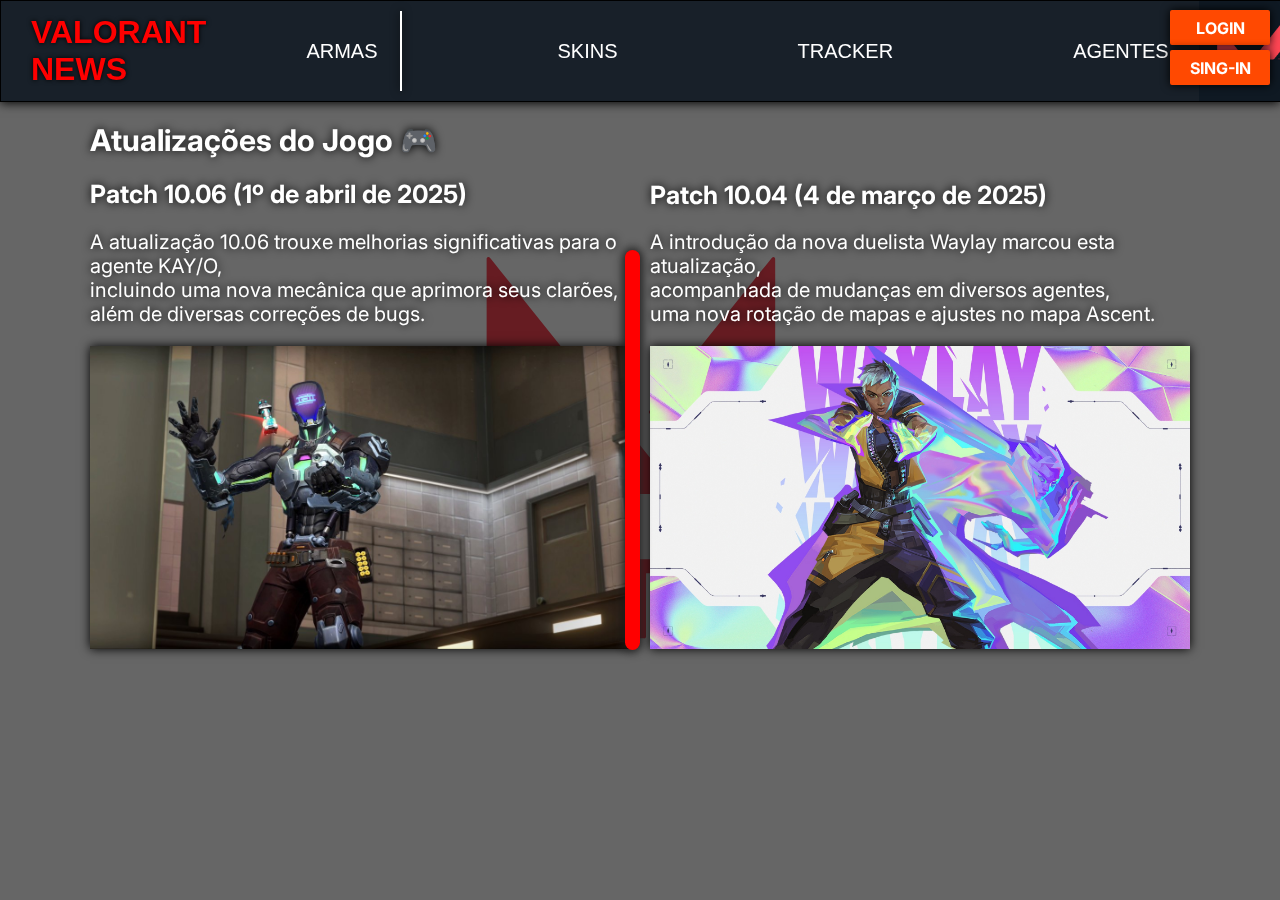
<file: index.html>
<!DOCTYPE html>
<html lang="pt-br">
<head>
    <meta charset="UTF-8">
    <meta name="viewport" content="width=device-width, initial-scale=1.0">
    <title>AULA 1</title>
    <link rel="stylesheet" href="css/reset.css">
    <link rel="stylesheet" href="css/style.css">
    <link rel="stylesheet" href="css/header.css">
    <link rel="stylesheet" href="css/logn-sing.css">
    <link rel="stylesheet" href="css/links.css">
    <link rel="stylesheet" href="css/conteudo-1.css">
    <link rel="stylesheet" href="css/conteudo-2.css">


                 <!-- medias-->
    <link rel="stylesheet" href="css/media/style.css">
    <link rel="stylesheet" href="css/media/long-sing.css">
    <link rel="stylesheet" href="css/media/links.css">
    <link rel="stylesheet" href="css/media/header.css">
    <link rel="stylesheet" href="css/media/linha.css">
    <link rel="stylesheet" href="css/media/menu.css">
  



    <link rel="preconnect" href="https://fonts.googleapis.com">
    <link rel="preconnect" href="https://fonts.gstatic.com" crossorigin>
    <link href="https://fonts.googleapis.com/css2?family=Inter:ital,opsz,wght@0,14..32,100..900;1,14..32,100..900&family=Special+Gothic+Expanded+One&display=swap" rel="stylesheet">

    <script src="java.js" defer></script>




</head>

<body>
    

    <header>

        <h1 class = "text-prince">VALORANT NEWS</h1>
        <button id="menu-button1" class="hamburger"> &#9776;</button>

        <div class="menu" id="menu">
            <nav>

                <a href="https://playvalorant.com/pt-br/arsenal/">ARMAS</a>
                <a  href="https://valorantstrike.com/valorant-skins/all-valorant-skins/">SKINS</a>
                <a  href="https://tracker.gg/valorant">TRACKER</a>
                <a  href="agentes/index.html">AGENTES</a>

            </nav>

        </div>


        <nav>
            <ul class="nav-list">
    
                <li><a href="https://playvalorant.com/pt-br/arsenal/">ARMAS</a></li>
                <li><a  href="https://valorantstrike.com/valorant-skins/all-valorant-skins/">SKINS</a></li>
               <li><a  href="https://tracker.gg/valorant">TRACKER</a></li>
                <li><a  href="agentes/index.html">AGENTES</a></li>
    
            </ul>
    
        </nav>

        <img src="img/VALORANT ICON.jpg" alt="ICON do Valorant" class="img-icon">

        <div class = "linha-top"></div>

        <button class="btn-log"><strong>LOGIN</strong></button>
        <button class="btn-sing"><strong>SING-IN</strong></button>

    </header>

 
    <div class="overlay"></div>

    <div class="container-1">

   
        <section class="conteudo-principal">

            <h1 class="text-top">Atualizações do Jogo 🎮</h1>
            <h2 class="text-subtop">Patch 10.06 (1º de abril de 2025)</h2>

            <p>A atualização 10.06 trouxe melhorias significativas para o agente KAY/O,<BR> incluindo uma nova mecânica que aprimora seus clarões,<br> além de diversas correções de bugs.</p>

                <div>
                    <img src="img/kaio valorant.jpg" alt="FOTO KAYO" class="img-kaio">
                </div>
        
        </section>


    <div class = "linha-vert"></div>


     <section class = "conteudo-secundario">

        <h1 class="text-subtop">Patch 10.04 (4 de março de 2025)</h1>

        <p>A introdução da nova duelista Waylay marcou esta atualização,<br> acompanhada de mudanças em diversos agentes,<br> uma nova rotação de mapas e ajustes no mapa Ascent.</p>

        <img src="img/WAYLAY.jpg" alt="FOTO WAYLAY" class="img-waylay">


     </section>
    </div>


</body>





</html>
</file>
<file: css/style.css>
body { 
    background-image: url('../img/VALORANT\ SECUNT.svg');
    background-repeat: no-repeat;
    background-position: center;
}

.container-1 {
    display: flex;
    justify-content: space-between;
    align-items: end;
    font-size: 20px;
    font-family: "Inter", sans-serif;
}



.conteudo-terciario {
    position: absolute;
    padding: 90px 90px;
    margin-top: 760px;
    color: white;
    font-size: 25px;
    text-shadow: 0px 0px 10px black;}

.linha {
    position: absolute;
    width:  87%;
    height: 2px;
    left: 90px;
    top: 925px;
    border-radius: 50%;
    background-color: rgb(255, 0, 0);
    box-shadow: 0px 0px 10px 2px rgb(0, 0, 0);
    animation: descer 1.5s ease-out forwards;

}

.linha-vert {
    width: 15px;
    position: absolute;
    height: 400px;
    background-color: red;
    right: 50%;
    top : 250px;
    border-radius: 100px;
    box-shadow: 0px 0px 10px 2px rgb(26, 26, 26);
    animation: descer 1.5s ease-out forwards;
    animation: brilho 1.5s infinite ease-in-out;

}

.hamburger {
    display: none;
}


.menu nav {
    background-color: gray;
    position: absolute;
    display: none;
    flex-direction: column;
    justify-content: center;
    align-items: center;
    gap: 0px;
    width: 200px;
    height: 400px;
    border: solid;
    top: 0;
    right: 0px;

}


.menu a {
    text-decoration: none;
    color: white;
    font-size: 18px;
    padding: 10px 0;
    transition: 0.2s ease-in-out;
}

.menu a:active {
    color: black;
}

@keyframes VALORANT {

    0% { transform: scale(1)}
    50% { transform: scale(1.05)}
    100% { transform: scale(1);}

}
@keyframes brilho {
    0% {
        box-shadow: 0px 0px 50px 2px rgb(255, 0, 0);
    }
    50% {
        box-shadow: 0px 0px 100px 2px rgb(255, 0, 0);
    }
    100% {
        box-shadow: 0px 0px 70px 2px rgb(255, 0, 0);
    }
}
</file>
<file: css/header.css>
header { background-image: url('../img/logo valorant.webp');
   
    padding: 0px 230px 0px 0px;
    height: 100px;
    background-color: rgb(255, 73, 1);
    box-shadow: 0px 1px 10px black;
    border: solid 1px black;
    display: flex;
    justify-content: space-between;
    align-items: center;
}



.img-icon {
    width: 100px;
}
 
.text-prince {

    color: rgb(255, 0, 0);
    margin: 0px 0px;
    padding: 30px 30px;
    font-family: sans-serif;
    text-shadow: 0px 0px 5px black;
    animation: VALORANT 1.5s infinite ease-in-out;
}

.linha-top {
    position: absolute;
    width: 2px;
    height: 80px;
    background-color: rgb(255, 255, 255);
    left: 400px;
    box-shadow: 0px 0px 10px black;
}
</file>
<file: css/logn-sing.css>
.btn-log {
   
    font-size: 16px;
    font-family: 'Inter', sans-serif;
    background-color: rgb(255, 73, 1);
    color: rgb(255, 255, 255);
    width: 100px;
    height: 35px;
    position: absolute;
    right: 10px;
    top: 10px;
    border-radius: 2px;
    cursor: pointer;
    text-decoration: none;
    border: none;
    box-shadow: 0px 0px 10px black;
    transition: transform 0.3s ease-in-out,  background-color 0.3s ease-in-out;
}

.btn-log:hover {
    background-color: rgb(255, 123, 0);
    transform: scale(1.05);


}


.btn-sing {
    color: white;
    width: 100px;
    height: 35px;
    position: absolute;
    right: 10px;
    top: 50px;
    border-radius: 2px;
    box-shadow: 0px 0px 10px black;
    font-size: 16px;
    font-family:"Inter" ;
    cursor: pointer;
    background-color: rgb(255, 73, 1);
    border: none;
    transition: transform 0.3s ease-in-out,  background-color 0.3s ease-in-out;

}

.btn-sing:hover {
    background-color: rgb(255, 123, 0);
    transform: scale(1.05);
}
</file>
<file: css/links.css>
.nav-list {
    font-size: 20px;
    list-style: none;
    display: flex;
    justify-content: center;
    gap: 120px;
    
}

.nav-list a { 
    text-decoration: none;
    color: white;
    font-family: sans-serif;
    font-size: 20px;
    padding: 10px 20px;
    margin: 0px 10px;
    border-radius: 5px;
    transition: ease-in-out 0.3s;
}

.nav-list a:hover {
    text-decoration: underline rgb(221, 88, 0);
    text-underline-offset: 40px;
    text-decoration-thickness: 4px;
    
    color: rgb(221, 88, 0);
    
}
</file>
<file: css/conteudo-1.css>
.conteudo-principal {
    margin-left: 90px;
    color: white; 
    text-shadow: 0px 0px 10px black;
    
}

.text-top {
    font-size: 30px;
}
.text-subtop {
    font-size: 25px;
}

.img-kaio  {
    width: 60vh;
    box-shadow: 0px 0px 10px black;
    transition: transform 0.3s ease-in-out;
}


.img-kaio:hover {
    transform: scale(1.02);
    
}
</file>
<file: css/conteudo-2.css>
.conteudo-secundario {
    margin-right: 90px;
    color: white;
    text-shadow: 0px 0px 10px black;

}

.img-waylay {
    width: 60vh;
    box-shadow: 0px 0px 10px black;


}
</file>
<file: css/media/style.css>
@media (max-width: 768px) {



.container-1 {
    display: flex;
    flex-direction: column;
    font-size: 12px;
    gap: 100px;
 
}

.conteudo-principal {
    margin-left: 10px;
    }
.text-top {
font-size: 20px;
}

.text-subtop {
    font-size: 14px;
}



.img-kaio {
    width: 300px;
}


.conteudo-secundario {
     margin-left: 10px;

}
.img-waylay {
    width: 300px;

}
}
</file>
<file: css/media/long-sing.css>
@media (max-width: 768px) {
    
    .btn-log {
        display: none;
    }

    .btn-sing {
        display: none;
    }
}
</file>
<file: css/media/links.css>
@media (max-width: 768px) {
    .nav-list {
        display: none;
    }
    .nav-list a {
        display: none;
    }

    li {
        display: none;
    }
}
</file>
<file: css/media/header.css>
@media (max-width: 768px) {

.img-icon {
display: none;
}

.linha-top {
    display: none;
}


.text-prince {
    font-size: 2vh;
    }
}
</file>
<file: css/media/linha.css>
@media (max-width: 768px) {

    .linha-vert {
        display: none;

    }
}
</file>
<file: css/media/menu.css>
@media (max-width: 768px) {
.menu nav {
    display: flex;
    opacity: 0;
    
}
.hamburger {
    position: absolute;
    display: flex;
    right: 50px;
    background-color: transparent;
    border: none;
    font-size: 40px;
    z-index: 2;
}
}
</file>
